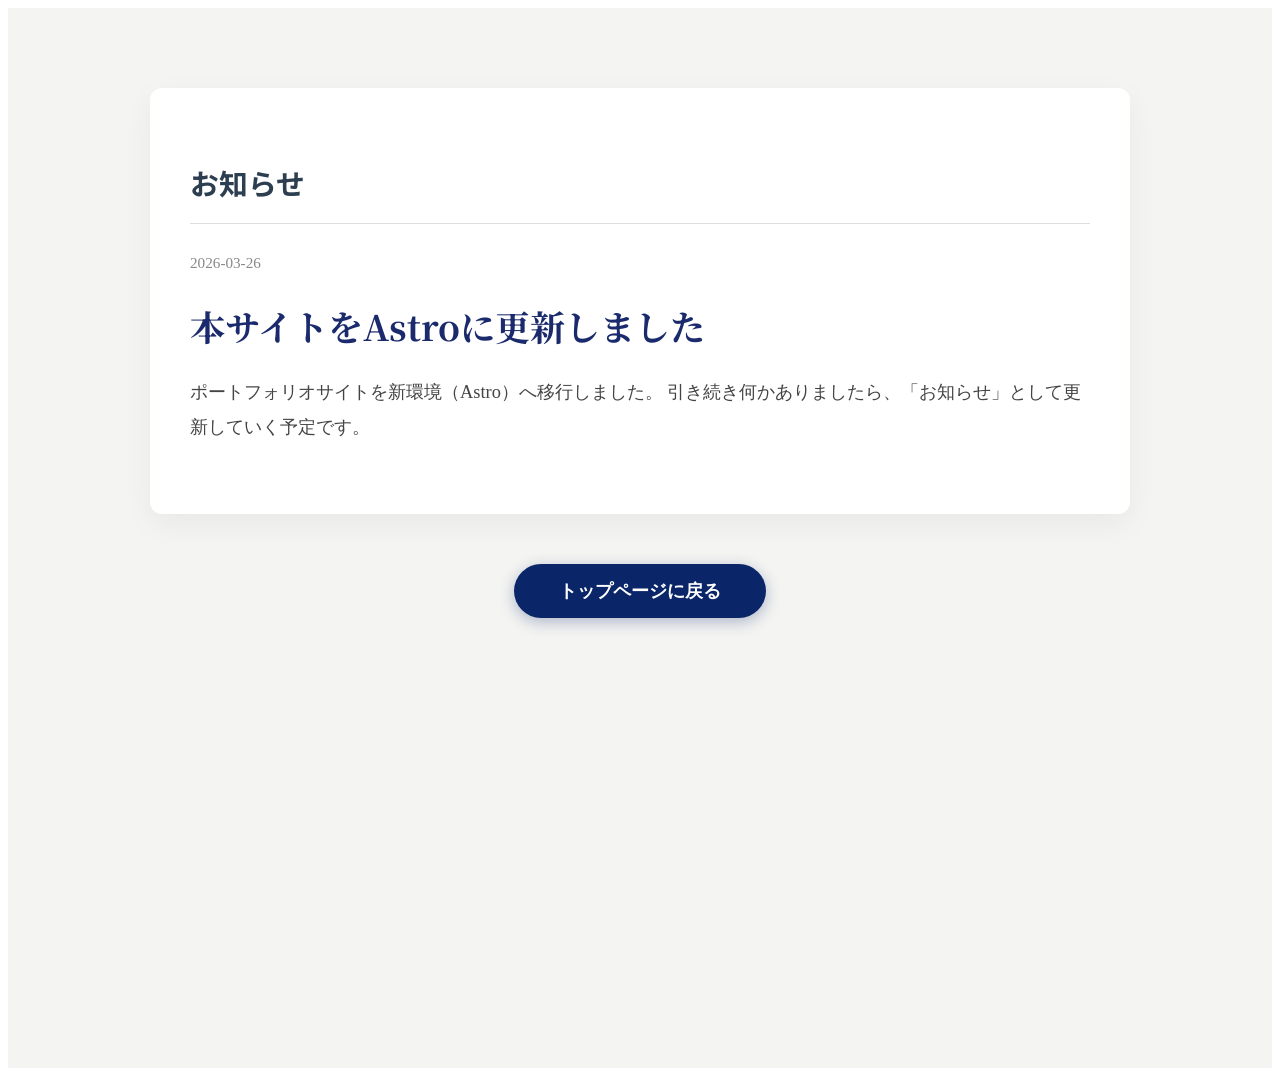
<file: blog/first-post/index.html>
<!DOCTYPE html><html lang="ja" data-astro-cid-4dqtj3le> <head><meta charset="UTF-8"><meta name="viewport" content="width=device-width, initial-scale=1.0"><title>本サイトをAstroに更新しました | お知らせ</title><link href="https://fonts.googleapis.com/css2?family=Noto+Serif+JP:wght@400;700&family=Noto+Sans+JP:wght@300;400;700&display=swap" rel="stylesheet"><style>.blog-body[data-astro-cid-4dqtj3le]{background-color:#f4f4f2;min-height:100vh;padding:80px 20px;display:flex;flex-direction:column;align-items:center}.blog-container[data-astro-cid-4dqtj3le]{background:#fff;padding:50px 40px;border-radius:12px;box-shadow:0 10px 30px #0000000d;max-width:900px;width:100%;margin-bottom:50px}.section-category[data-astro-cid-4dqtj3le]{font-family:Noto Sans JP,sans-serif;font-size:1.8rem;font-weight:700;color:#2c3e50;margin-bottom:20px;text-align:left}.divider[data-astro-cid-4dqtj3le]{height:1px;background:#ddd;width:100%;margin-bottom:30px}.post-date[data-astro-cid-4dqtj3le]{color:#888;font-size:.95rem;margin-bottom:10px;display:block}.post-title[data-astro-cid-4dqtj3le]{font-family:"Noto Serif JP",serif;font-size:2.2rem;margin-bottom:25px;color:#1a2a6c;line-height:1.4}.content[data-astro-cid-4dqtj3le]{line-height:1.9;color:#444;font-size:1.15rem}.back-btn-container[data-astro-cid-4dqtj3le]{width:100%;display:flex;justify-content:center}.back-btn[data-astro-cid-4dqtj3le]{background:#0a2669;color:#fff;padding:15px 45px;border-radius:50px;text-decoration:none;font-weight:700;font-size:1.1rem;transition:all .3s ease;box-shadow:0 4px 15px #0a26694d}.back-btn[data-astro-cid-4dqtj3le]:hover{background:#1a3a8a;transform:translateY(-3px);box-shadow:0 6px 20px #0a266966}
</style></head> <body data-astro-cid-4dqtj3le> <div class="blog-body" data-astro-cid-4dqtj3le> <article class="blog-container" data-astro-cid-4dqtj3le> <h2 class="section-category" data-astro-cid-4dqtj3le>お知らせ</h2> <div class="divider" data-astro-cid-4dqtj3le></div> <span class="post-date" data-astro-cid-4dqtj3le>2026-03-26</span> <h1 class="post-title" data-astro-cid-4dqtj3le>本サイトをAstroに更新しました</h1> <div class="content" data-astro-cid-4dqtj3le> <p>ポートフォリオサイトを新環境（Astro）へ移行しました。
引き続き何かありましたら、「お知らせ」として更新していく予定です。</p> </div> </article> <div class="back-btn-container" data-astro-cid-4dqtj3le> <a href="/masaya-toyofuku/" class="back-btn" data-astro-cid-4dqtj3le>トップページに戻る</a> </div> </div> </body></html>
</file>
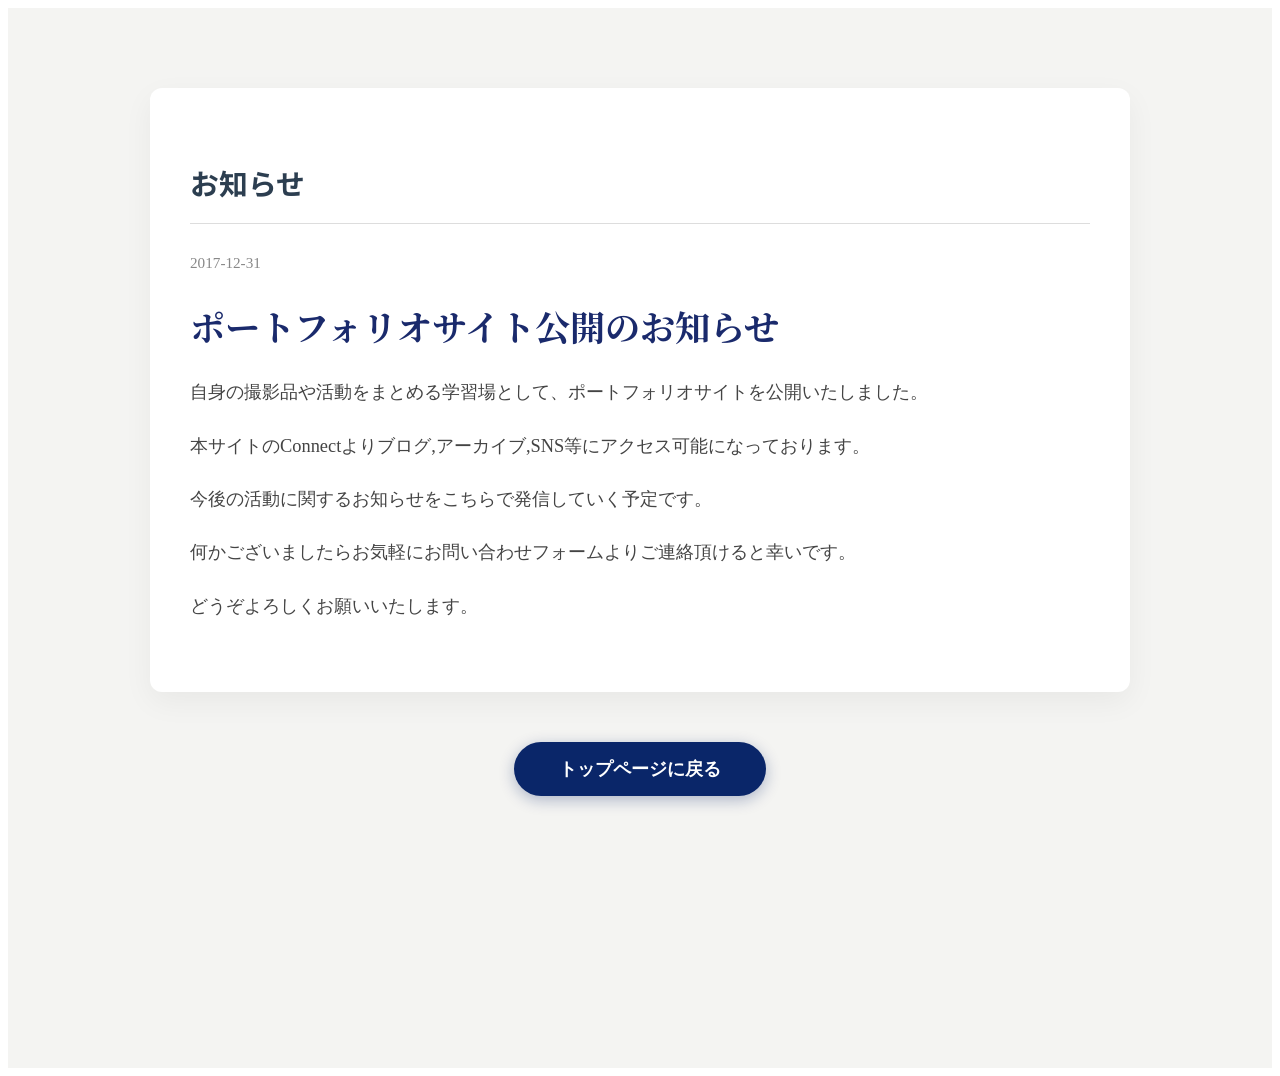
<file: blog/記事1/index.html>
<!DOCTYPE html><html lang="ja" data-astro-cid-4dqtj3le> <head><meta charset="UTF-8"><meta name="viewport" content="width=device-width, initial-scale=1.0"><title>ポートフォリオサイト公開のお知らせ | お知らせ</title><link href="https://fonts.googleapis.com/css2?family=Noto+Serif+JP:wght@400;700&family=Noto+Sans+JP:wght@300;400;700&display=swap" rel="stylesheet"><style>.blog-body[data-astro-cid-4dqtj3le]{background-color:#f4f4f2;min-height:100vh;padding:80px 20px;display:flex;flex-direction:column;align-items:center}.blog-container[data-astro-cid-4dqtj3le]{background:#fff;padding:50px 40px;border-radius:12px;box-shadow:0 10px 30px #0000000d;max-width:900px;width:100%;margin-bottom:50px}.section-category[data-astro-cid-4dqtj3le]{font-family:Noto Sans JP,sans-serif;font-size:1.8rem;font-weight:700;color:#2c3e50;margin-bottom:20px;text-align:left}.divider[data-astro-cid-4dqtj3le]{height:1px;background:#ddd;width:100%;margin-bottom:30px}.post-date[data-astro-cid-4dqtj3le]{color:#888;font-size:.95rem;margin-bottom:10px;display:block}.post-title[data-astro-cid-4dqtj3le]{font-family:"Noto Serif JP",serif;font-size:2.2rem;margin-bottom:25px;color:#1a2a6c;line-height:1.4}.content[data-astro-cid-4dqtj3le]{line-height:1.9;color:#444;font-size:1.15rem}.back-btn-container[data-astro-cid-4dqtj3le]{width:100%;display:flex;justify-content:center}.back-btn[data-astro-cid-4dqtj3le]{background:#0a2669;color:#fff;padding:15px 45px;border-radius:50px;text-decoration:none;font-weight:700;font-size:1.1rem;transition:all .3s ease;box-shadow:0 4px 15px #0a26694d}.back-btn[data-astro-cid-4dqtj3le]:hover{background:#1a3a8a;transform:translateY(-3px);box-shadow:0 6px 20px #0a266966}
</style></head> <body data-astro-cid-4dqtj3le> <div class="blog-body" data-astro-cid-4dqtj3le> <article class="blog-container" data-astro-cid-4dqtj3le> <h2 class="section-category" data-astro-cid-4dqtj3le>お知らせ</h2> <div class="divider" data-astro-cid-4dqtj3le></div> <span class="post-date" data-astro-cid-4dqtj3le>2017-12-31</span> <h1 class="post-title" data-astro-cid-4dqtj3le>ポートフォリオサイト公開のお知らせ</h1> <div class="content" data-astro-cid-4dqtj3le> <p>自身の撮影品や活動をまとめる学習場として、ポートフォリオサイトを公開いたしました。</p>
<p>本サイトのConnectよりブログ,アーカイブ,SNS等にアクセス可能になっております。</p>
<p>今後の活動に関するお知らせをこちらで発信していく予定です。</p>
<p>何かございましたらお気軽にお問い合わせフォームよりご連絡頂けると幸いです。</p>
<p>どうぞよろしくお願いいたします。</p> </div> </article> <div class="back-btn-container" data-astro-cid-4dqtj3le> <a href="/masaya-toyofuku/" class="back-btn" data-astro-cid-4dqtj3le>トップページに戻る</a> </div> </div> </body></html>
</file>
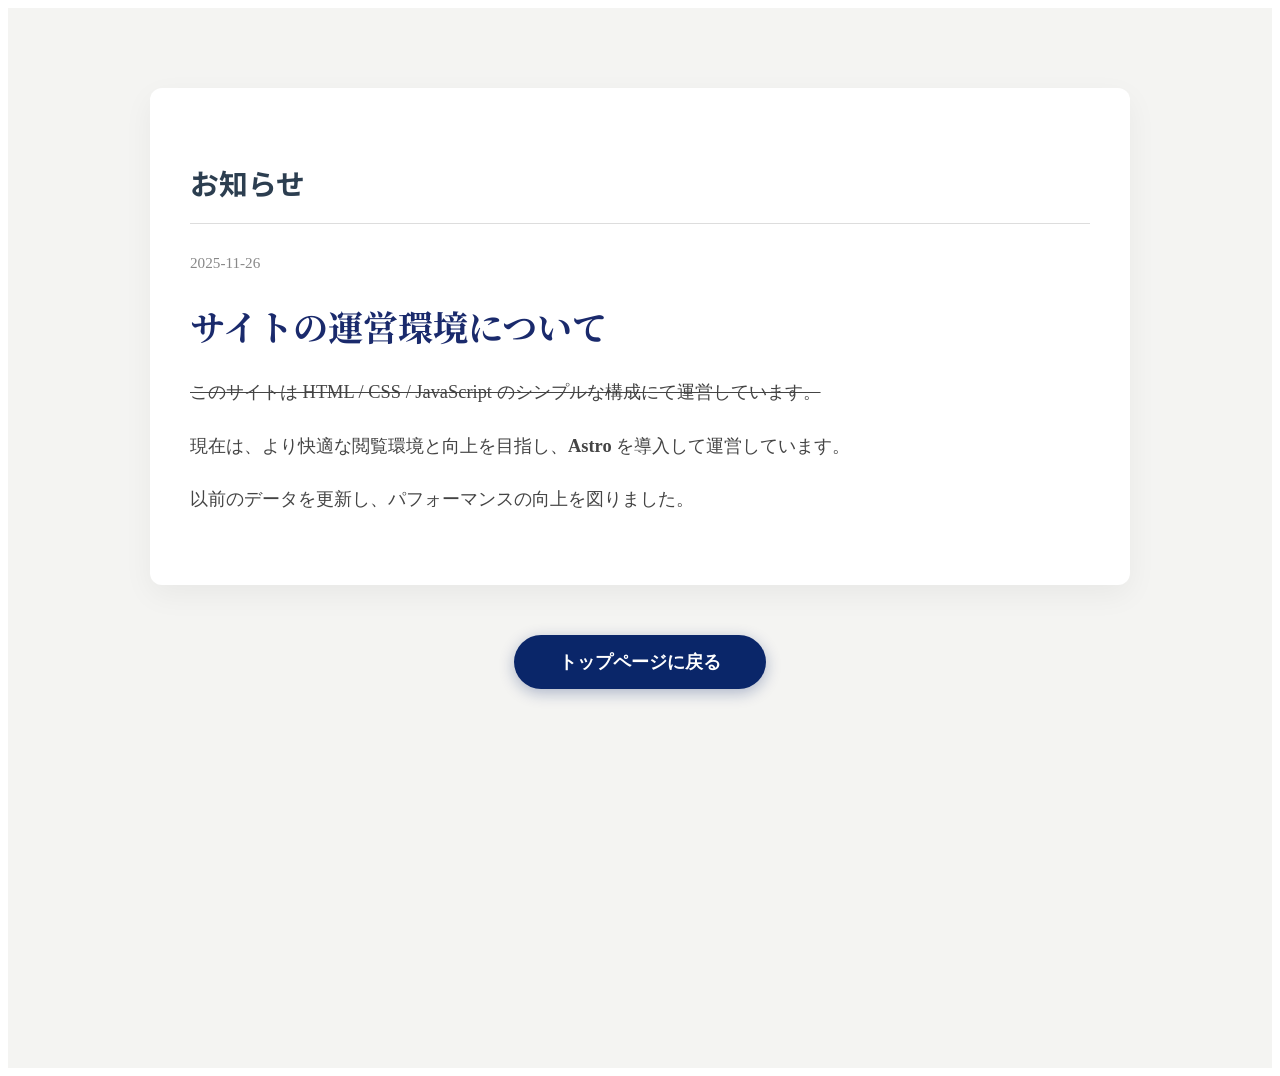
<file: blog/記事2/index.html>
<!DOCTYPE html><html lang="ja" data-astro-cid-4dqtj3le> <head><meta charset="UTF-8"><meta name="viewport" content="width=device-width, initial-scale=1.0"><title>サイトの運営環境について | お知らせ</title><link href="https://fonts.googleapis.com/css2?family=Noto+Serif+JP:wght@400;700&family=Noto+Sans+JP:wght@300;400;700&display=swap" rel="stylesheet"><style>.blog-body[data-astro-cid-4dqtj3le]{background-color:#f4f4f2;min-height:100vh;padding:80px 20px;display:flex;flex-direction:column;align-items:center}.blog-container[data-astro-cid-4dqtj3le]{background:#fff;padding:50px 40px;border-radius:12px;box-shadow:0 10px 30px #0000000d;max-width:900px;width:100%;margin-bottom:50px}.section-category[data-astro-cid-4dqtj3le]{font-family:Noto Sans JP,sans-serif;font-size:1.8rem;font-weight:700;color:#2c3e50;margin-bottom:20px;text-align:left}.divider[data-astro-cid-4dqtj3le]{height:1px;background:#ddd;width:100%;margin-bottom:30px}.post-date[data-astro-cid-4dqtj3le]{color:#888;font-size:.95rem;margin-bottom:10px;display:block}.post-title[data-astro-cid-4dqtj3le]{font-family:"Noto Serif JP",serif;font-size:2.2rem;margin-bottom:25px;color:#1a2a6c;line-height:1.4}.content[data-astro-cid-4dqtj3le]{line-height:1.9;color:#444;font-size:1.15rem}.back-btn-container[data-astro-cid-4dqtj3le]{width:100%;display:flex;justify-content:center}.back-btn[data-astro-cid-4dqtj3le]{background:#0a2669;color:#fff;padding:15px 45px;border-radius:50px;text-decoration:none;font-weight:700;font-size:1.1rem;transition:all .3s ease;box-shadow:0 4px 15px #0a26694d}.back-btn[data-astro-cid-4dqtj3le]:hover{background:#1a3a8a;transform:translateY(-3px);box-shadow:0 6px 20px #0a266966}
</style></head> <body data-astro-cid-4dqtj3le> <div class="blog-body" data-astro-cid-4dqtj3le> <article class="blog-container" data-astro-cid-4dqtj3le> <h2 class="section-category" data-astro-cid-4dqtj3le>お知らせ</h2> <div class="divider" data-astro-cid-4dqtj3le></div> <span class="post-date" data-astro-cid-4dqtj3le>2025-11-26</span> <h1 class="post-title" data-astro-cid-4dqtj3le>サイトの運営環境について</h1> <div class="content" data-astro-cid-4dqtj3le> <p><del>このサイトは HTML / CSS / JavaScript のシンプルな構成にて運営しています。</del></p>
<p>現在は、より快適な閲覧環境と向上を目指し、<strong>Astro</strong> を導入して運営しています。</p>
<p>以前のデータを更新し、パフォーマンスの向上を図りました。</p> </div> </article> <div class="back-btn-container" data-astro-cid-4dqtj3le> <a href="/masaya-toyofuku/" class="back-btn" data-astro-cid-4dqtj3le>トップページに戻る</a> </div> </div> </body></html>
</file>
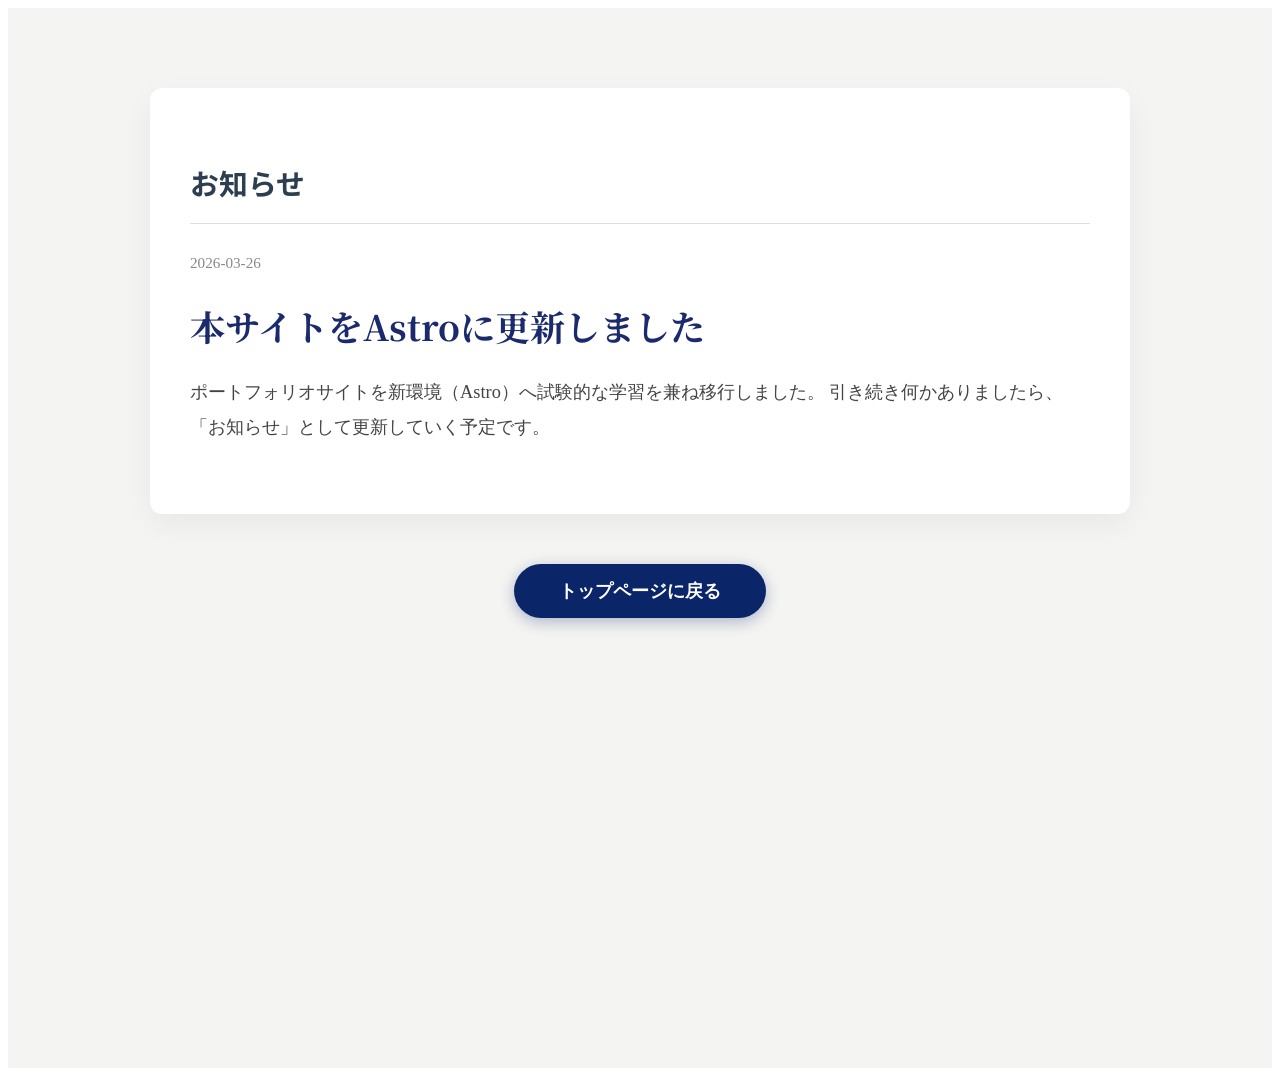
<file: blog/記事3/index.html>
<!DOCTYPE html><html lang="ja" data-astro-cid-4dqtj3le> <head><meta charset="UTF-8"><meta name="viewport" content="width=device-width, initial-scale=1.0"><title>本サイトをAstroに更新しました | お知らせ</title><link href="https://fonts.googleapis.com/css2?family=Noto+Serif+JP:wght@400;700&family=Noto+Sans+JP:wght@300;400;700&display=swap" rel="stylesheet"><style>.blog-body[data-astro-cid-4dqtj3le]{background-color:#f4f4f2;min-height:100vh;padding:80px 20px;display:flex;flex-direction:column;align-items:center}.blog-container[data-astro-cid-4dqtj3le]{background:#fff;padding:50px 40px;border-radius:12px;box-shadow:0 10px 30px #0000000d;max-width:900px;width:100%;margin-bottom:50px}.section-category[data-astro-cid-4dqtj3le]{font-family:Noto Sans JP,sans-serif;font-size:1.8rem;font-weight:700;color:#2c3e50;margin-bottom:20px;text-align:left}.divider[data-astro-cid-4dqtj3le]{height:1px;background:#ddd;width:100%;margin-bottom:30px}.post-date[data-astro-cid-4dqtj3le]{color:#888;font-size:.95rem;margin-bottom:10px;display:block}.post-title[data-astro-cid-4dqtj3le]{font-family:"Noto Serif JP",serif;font-size:2.2rem;margin-bottom:25px;color:#1a2a6c;line-height:1.4}.content[data-astro-cid-4dqtj3le]{line-height:1.9;color:#444;font-size:1.15rem}.back-btn-container[data-astro-cid-4dqtj3le]{width:100%;display:flex;justify-content:center}.back-btn[data-astro-cid-4dqtj3le]{background:#0a2669;color:#fff;padding:15px 45px;border-radius:50px;text-decoration:none;font-weight:700;font-size:1.1rem;transition:all .3s ease;box-shadow:0 4px 15px #0a26694d}.back-btn[data-astro-cid-4dqtj3le]:hover{background:#1a3a8a;transform:translateY(-3px);box-shadow:0 6px 20px #0a266966}
</style></head> <body data-astro-cid-4dqtj3le> <div class="blog-body" data-astro-cid-4dqtj3le> <article class="blog-container" data-astro-cid-4dqtj3le> <h2 class="section-category" data-astro-cid-4dqtj3le>お知らせ</h2> <div class="divider" data-astro-cid-4dqtj3le></div> <span class="post-date" data-astro-cid-4dqtj3le>2026-03-26</span> <h1 class="post-title" data-astro-cid-4dqtj3le>本サイトをAstroに更新しました</h1> <div class="content" data-astro-cid-4dqtj3le> <p>ポートフォリオサイトを新環境（Astro）へ試験的な学習を兼ね移行しました。
引き続き何かありましたら、「お知らせ」として更新していく予定です。</p> </div> </article> <div class="back-btn-container" data-astro-cid-4dqtj3le> <a href="/masaya-toyofuku/" class="back-btn" data-astro-cid-4dqtj3le>トップページに戻る</a> </div> </div> </body></html>
</file>
